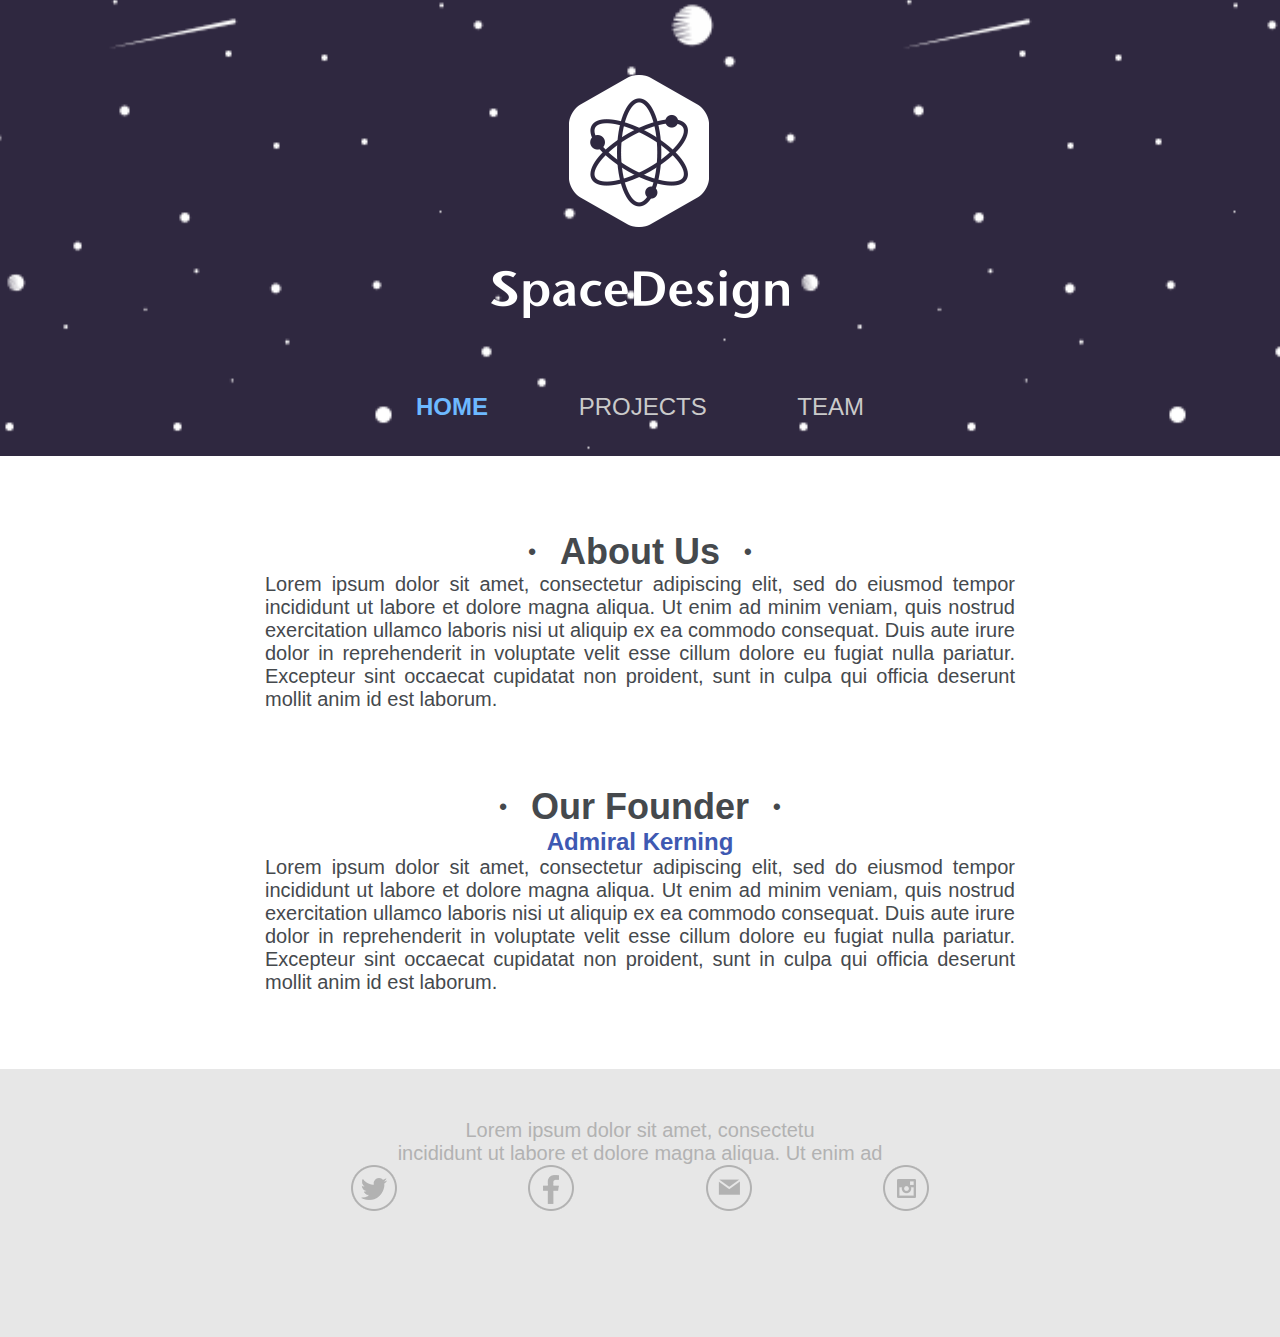
<file: index.html>
<!doctype html>
<html lang="en-US">
  <head>
    <title>SpaceDesign</title>
    <meta charset="UTF-8" />
    <link rel="stylesheet" href="style.css" >
     <style>
    </style>
  </head>
  <body>
    <header>
      <h1>
        <a href="index.html">SpaceDesign</a>
      </h1>
      <nav>
        <ul>
          <li><a class="selected" href="index.html">HOME</a></li>
          <li><a href="projects.html">PROJECTS</a></li>
          <li><a href="team.html">TEAM</a></li>
        </ul>
      </nav>
    </header>
    <main>
      <div class="column">
        <article>
          <h2>About Us</h2>
          <p>Lorem ipsum dolor sit amet, consectetur adipiscing elit, sed do eiusmod tempor incididunt ut labore et dolore magna aliqua. Ut enim ad minim veniam, quis nostrud exercitation ullamco laboris nisi ut aliquip ex ea commodo consequat. Duis aute irure dolor in reprehenderit in voluptate velit esse cillum dolore eu fugiat nulla pariatur. Excepteur sint occaecat cupidatat non proident, sunt in culpa qui officia deserunt mollit anim id est laborum.
          </p>
        </article>
          <article>
            <h2>Our Founder</h2>
            <h3>Admiral Kerning</h3>
            <p>Lorem ipsum dolor sit amet, consectetur adipiscing elit, sed do eiusmod tempor incididunt ut labore et dolore magna aliqua. Ut enim ad minim veniam, quis nostrud exercitation ullamco laboris nisi ut aliquip ex ea commodo consequat. Duis aute irure dolor in reprehenderit in voluptate velit esse cillum dolore eu fugiat nulla pariatur. Excepteur sint occaecat cupidatat non proident, sunt in culpa qui officia deserunt mollit anim id est laborum.
            </p>
          </article>
      </div>
    </main>
    <footer>
      <p>Lorem ipsum dolor sit amet, consectetu <br>
        incididunt ut labore et dolore magna aliqua. Ut enim ad</p>
      <nav>
        <ul>
          <li><a></a></li>
          <li><a class="facebook"></a></li>
          <li><a class="email"></a></li>
          <li><a class="instagram"></a></li>
        </ul>
      </nav>
    </footer>
  </body>
</html>
</file>
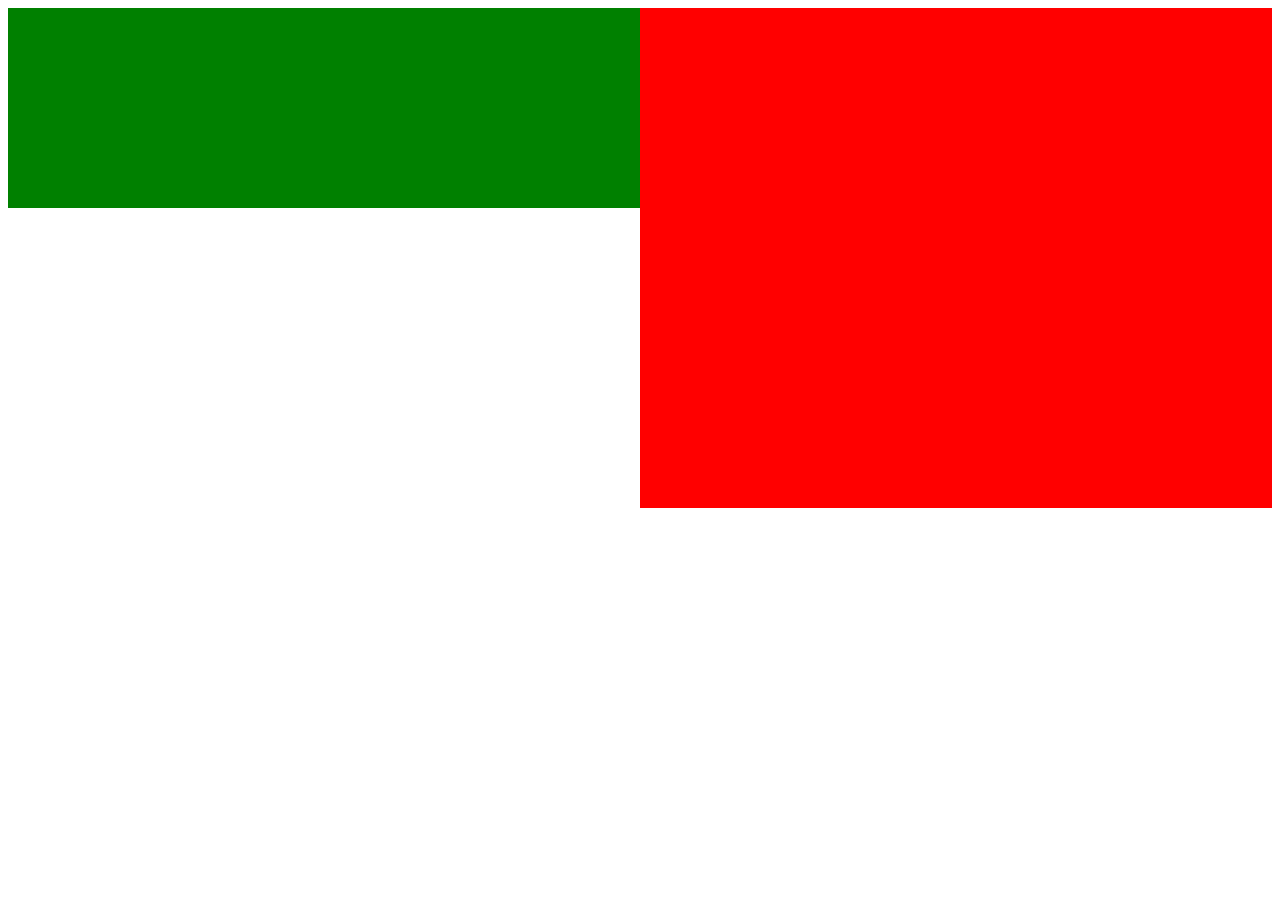
<file: main.html>
<!doctype html>
<html lang="en-US">
  <head>
    <title>Liquid Layout</title>
    <meta charset="UTF-8" />
  </head>
  <style>

  main {
    min-width: 600px;
    max-width: 1400px;
  }
##content,
#sidebar {
  padding: 20px 30px;
}

#content {
  float: left;
  width: 50%;
  box-sizing: border-box;
  background: green;
  height: 200px;
}

#sidebar {
  overflow: hidden;
  background: red;
  height: 500px;
}
  </style>

  <body>
    <main>
      <div id="content">
        <!-- placeholder content -->
      </div>

      <div id="sidebar">
        <!-- placeholder content -->
      </div>
    </main>
  </body>
</html>
</file>
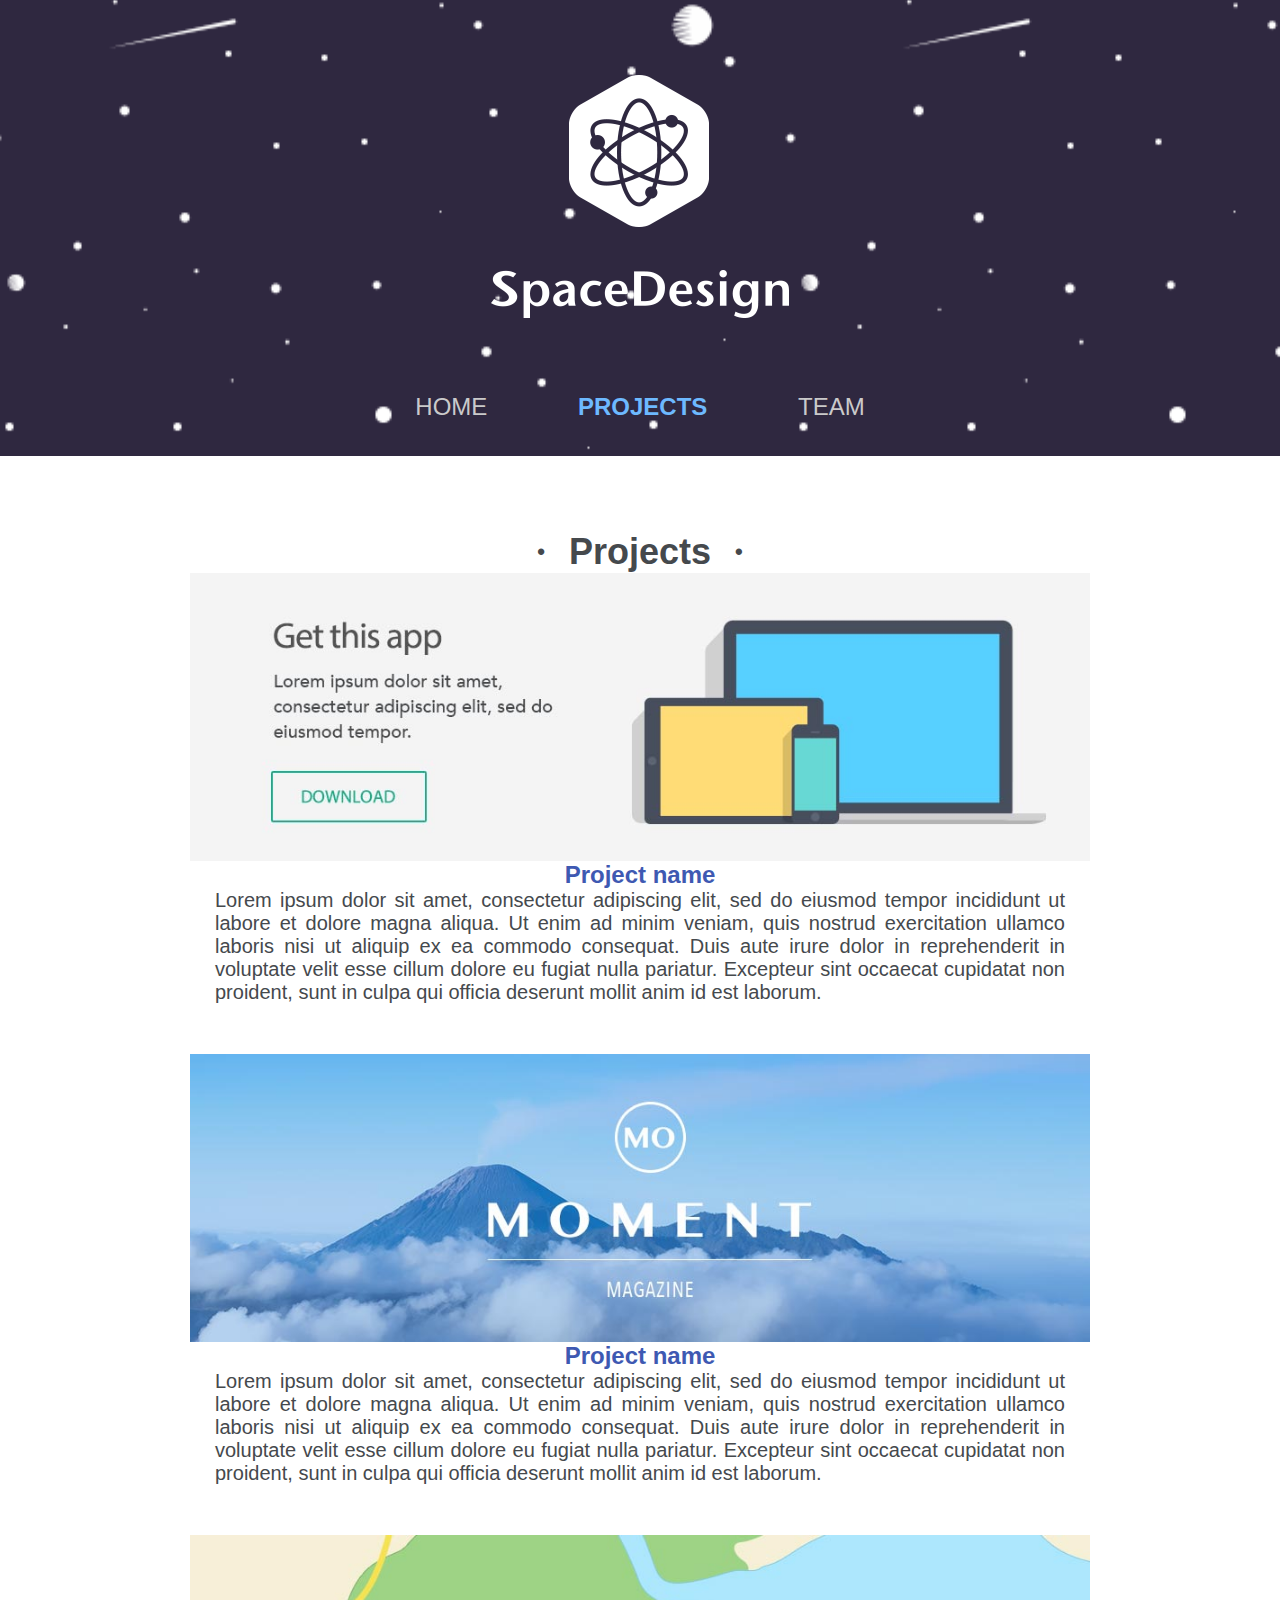
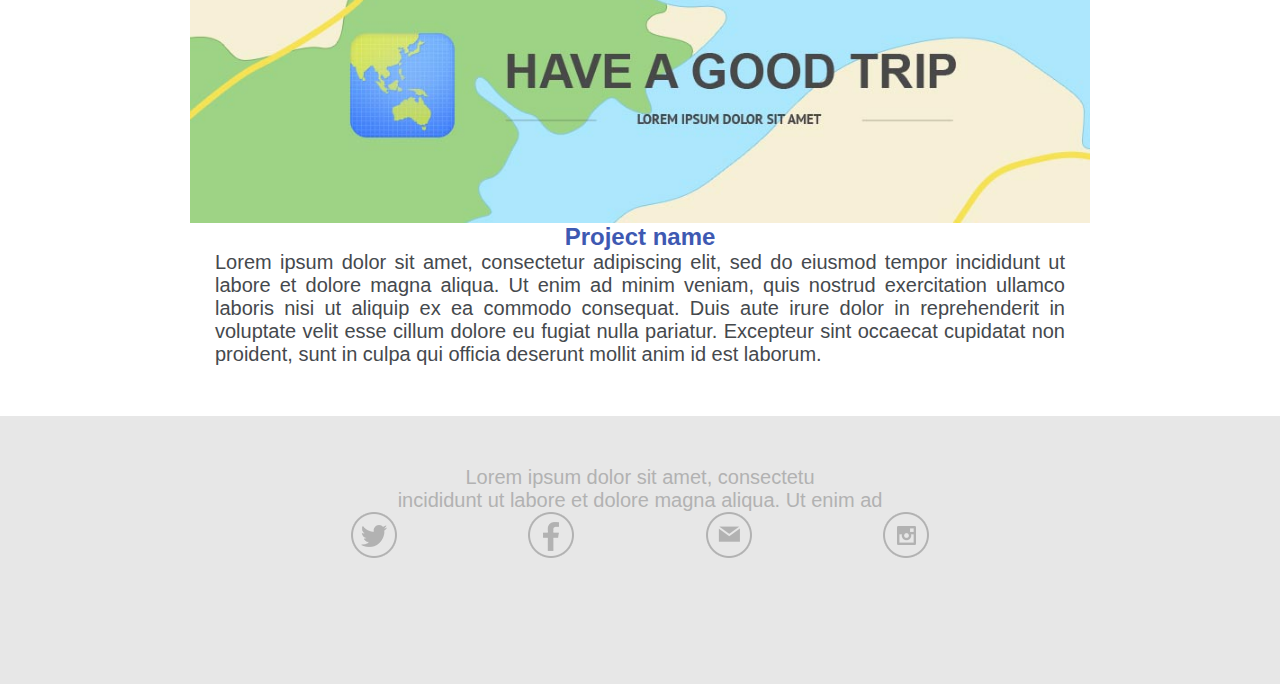
<file: projects.html>
<!doctype html>
<html lang="en-US">
  <head>
    <title>SpaceDesign</title>
    <meta charset="UTF-8" />
    <link rel="stylesheet" href="style.css" >
     <style>
    </style>
  </head>
  <body>
    <header>
      <h1>
        <a href="index.html">SpaceDesign</a>
      </h1>
      <nav>
        <ul>
          <li><a href="index.html">HOME</a></li>
          <li><a class="selected" href="projects.html">PROJECTS</a></li>
          <li><a href="team.html">TEAM</a></li>
        </ul>
      </nav>
    </header>
    <main>
      <div id="projects" class="column">
          <h2>Projects</h2>
          <article >
            <img src="images/img_project_app.jpg" alt="Get this app">
            <h3>Project name</h3>
            <p>Lorem ipsum dolor sit amet, consectetur adipiscing elit, sed do eiusmod tempor incididunt ut labore et dolore magna aliqua. Ut enim ad minim veniam, quis nostrud exercitation ullamco laboris nisi ut aliquip ex ea commodo consequat. Duis aute irure dolor in reprehenderit in voluptate velit esse cillum dolore eu fugiat nulla pariatur. Excepteur sint occaecat cupidatat non proident, sunt in culpa qui officia deserunt mollit anim id est laborum.
            </p>
          </article>
          <article>
            <img src="images/img_project_moment.jpg" alt="Get this app">
            <h3>Project name</h3>
            <p>Lorem ipsum dolor sit amet, consectetur adipiscing elit, sed do eiusmod tempor incididunt ut labore et dolore magna aliqua. Ut enim ad minim veniam, quis nostrud exercitation ullamco laboris nisi ut aliquip ex ea commodo consequat. Duis aute irure dolor in reprehenderit in voluptate velit esse cillum dolore eu fugiat nulla pariatur. Excepteur sint occaecat cupidatat non proident, sunt in culpa qui officia deserunt mollit anim id est laborum.
            </p>
          </article>
          <article>
            <img src="images/img_project_map.jpg" alt="Get this app">
            <h3>Project name</h3>
            <p>Lorem ipsum dolor sit amet, consectetur adipiscing elit, sed do eiusmod tempor incididunt ut labore et dolore magna aliqua. Ut enim ad minim veniam, quis nostrud exercitation ullamco laboris nisi ut aliquip ex ea commodo consequat. Duis aute irure dolor in reprehenderit in voluptate velit esse cillum dolore eu fugiat nulla pariatur. Excepteur sint occaecat cupidatat non proident, sunt in culpa qui officia deserunt mollit anim id est laborum.
            </p>
          </article>
      </div>
    </main>
    <footer>
      <p>Lorem ipsum dolor sit amet, consectetu <br>
        incididunt ut labore et dolore magna aliqua. Ut enim ad</p>
      <nav>
        <ul>
          <li><a></a></li>
          <li><a class="facebook"></a></li>
          <li><a class="email"></a></li>
          <li><a class="instagram"></a></li>
        </ul>
      </nav>
    </footer>
  </body>
</html>
</file>
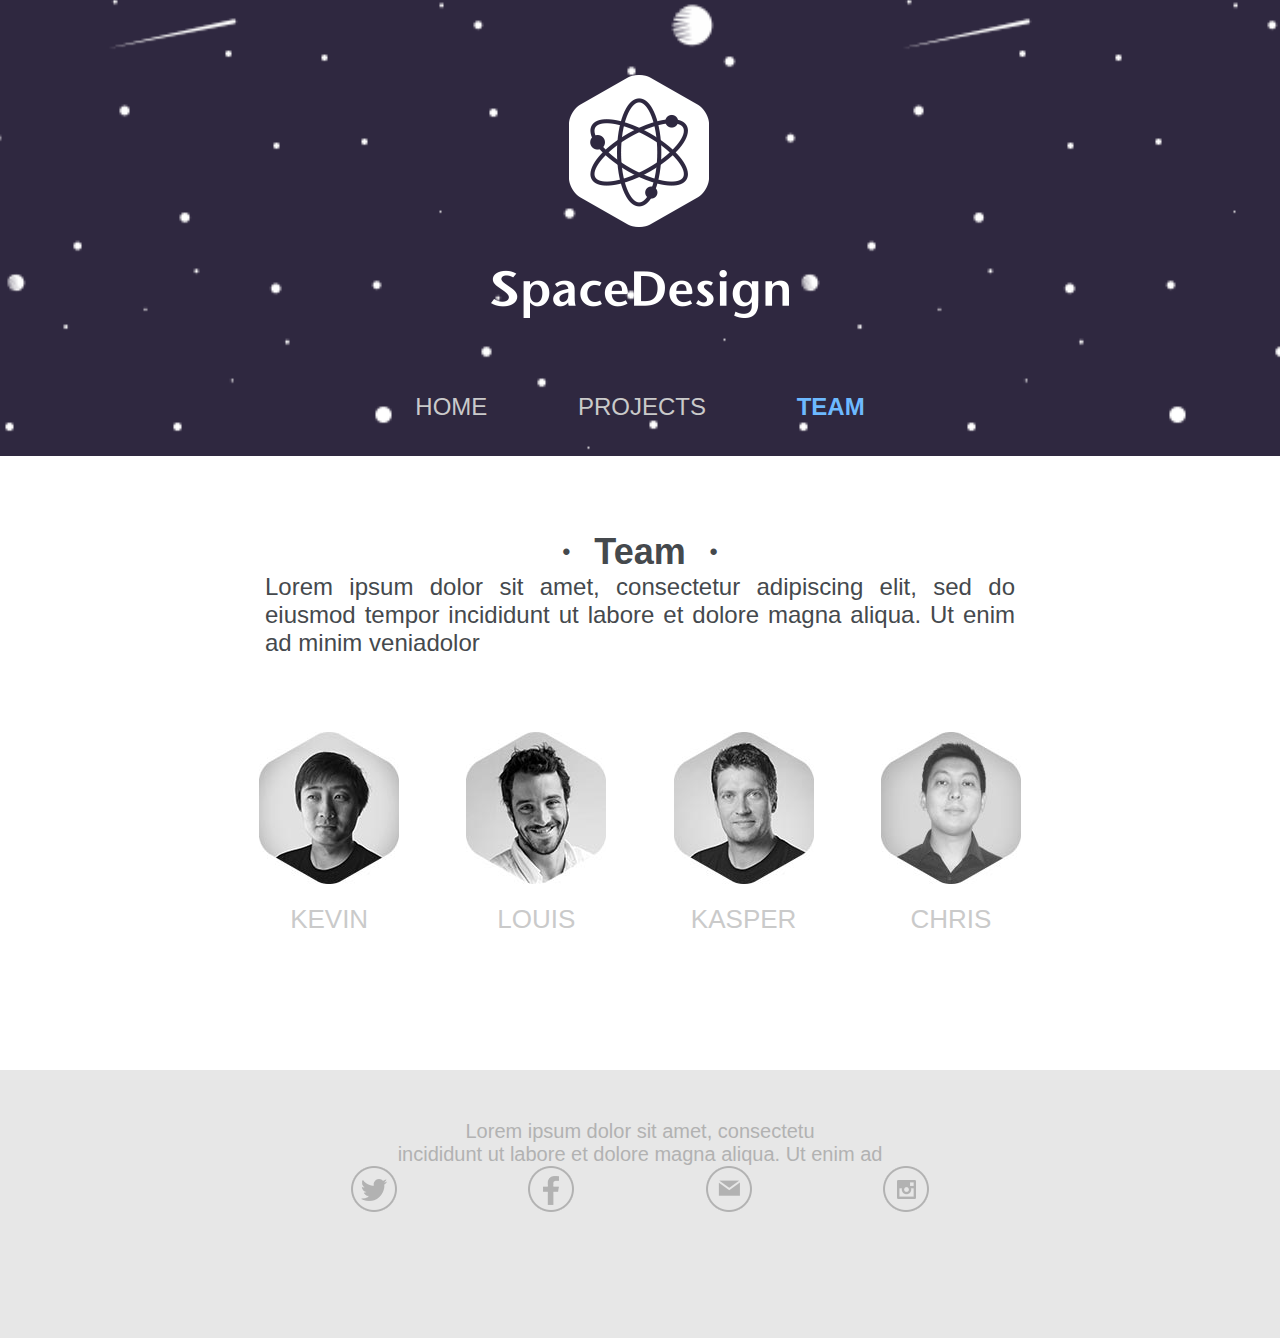
<file: team.html>
<!doctype html>
<html lang="en-US">
  <head>
    <title>SpaceDesign</title>
    <meta charset="UTF-8" />
    <link rel="stylesheet" href="style.css" >
     <style>
    </style>
  </head>
  <body>
    <header>
      <h1>
        <a href="index.html">SpaceDesign</a>
      </h1>
      <nav>
        <ul>
          <li><a href="index.html">HOME</a></li>
          <li><a href="projects.html">PROJECTS</a></li>
          <li><a class="selected" href="team.html">TEAM</a></li>
        </ul>
      </nav>
    </header>

    <main>
      <div id="team" class="column">
        <article>
          <h2>Team</h2>
          <p>Lorem ipsum dolor sit amet, consectetur adipiscing elit, sed do eiusmod tempor incididunt ut labore et dolore magna aliqua. Ut enim ad minim veniadolor  </p>
        </article>

        <nav>
          <li>
            <a href="#">
              <img src="images/img_kevin.jpg" />Kevin
            </a>
          </li>
            <li>
              <a href="#">
                <img src="images/img_louis.jpg" />Louis
              </a>
            </li>
            <li>
              <a href="#">
                <img src="images/img_kasper.jpg" />Kasper
              </a>
            </li>
            <li>
              <a href="#">
                <img src="images/img_chris.jpg" />Chris
              </a>
            </li>
          </ul>
        </nav>
      </div>
    </main>
    <footer>
      <p>Lorem ipsum dolor sit amet, consectetu <br>
        incididunt ut labore et dolore magna aliqua. Ut enim ad</p>
      <nav>
        <ul>
          <li><a></a></li>
          <li><a class="facebook"></a></li>
          <li><a class="email"></a></li>
          <li><a class="instagram"></a></li>
        </ul>
      </nav>
    </footer>
  </body>
</html>
</file>
<file: style.css>
@import url("whitespace-reset.css");

body {
  padding-top: 75px;
  font: normal 20px "Avenir", Helvitica, arial, sans-serif;
  text-align: justify;
  color:  #45494d;
  text-decoration: none;
  background: #2f2840 url("images/bg_body.gif") 50% 0 repeat;
}
a {
  text-decoration: none;
}

.column {
  max-width: 1000px;
  margin: 0 auto;
}
nav {
  font-size: 24px;
  text-transform: uppercase;
  padding-bottom: 35px;
}
nav li {
  display: inline;
  padding: 0 42px;
}

nav a {
  color: #cacaca;
}

main {
  background: white;
  padding: 75px 0 0 0;
}

h1 {
  margin: 0 0 75px 0;
}
h1 a {
  display: inline-block;
  width: 298px;
  height: 243px;
  /* get rid of text for big screen */
  text-indent: -9999px;
  margin: 0 auto ;
  background: transparent url("images/logo.png") 0 0 no-repeat;
}
article {
  padding: 0 125px 75px 125px;
}
h1 {
  margin: 0 0 75px 0;
}
h1, h2, h3, footer, nav {
  text-align: center;
}

h2 {
  color: #45494d;
  font-size: 36px;
  margin-top: 0;
  padding-top: 0;
}
h2:before,
h2:after {
  display: inline-block;   /* makes sure we can control them */
  padding: 0 24px;
  font-size: 22px;
  content: "\2022";
  vertical-align: 5px;
}
h3 {
  color: #3e59b2;
  font-size: 24px;
}
ul {
  list-style: none;
  margin-bottom: 0;
}

.selected {
  color: #6db9ff;
  font-weight: bold;
}

footer {
  color: #sb2b2b2;
  background-color: #e7e7e7;
  font-size: 20px;
  padding: 50px 0 84px 0 ;
  box-sizing: border-box;
}
footer p {
  color: #b2b2b2;
}

footer li {
  display: inline-block;
  padding: 0 62px;
}
footer nav {
  font-size: 26px;
}

footer ul a {
  background: transparent url("images/icons_social-media.png") 0 0 no-repeat;
  width: 46px;
  height: 46px;
  display:block;
  text-indent: -9999px;
}
footer ul a.facebook {
  background-position: 0 -46px;
}
footer ul a.email {
  background-position: 0 -92px;
}
footer ul a.instagram {
  background-position: 0 100%;
}

article img {
  width: 90%;
  display:block;
  margin: 0 auto;
}

#projects article {
  padding: 0 0 50px 0;
}
#projects p {
  padding: 0 75px 0 75px;
}
#team {
  padding-bottom: 100px;
  font-size: 24px;
}
#team li {
  display: inline-block;
  padding: 0 30px;
  color: #3e59b2;
}

#team li img {
 display: block;
 margin: 0 0 20px 0;
}
#team nav {
  font-size: 26px;
}

#team ul a {
  display:block;
  text-indent: -9999px;
  text-decoration: none;
}
.photo {
  box-sizing: border-box;
  width: 100%;
  text-align: center;
}

@media (max-width: 875px) {
    #team li {
      width: 48%;
      padding: 0 0 30px 0;
    }
    #team li img {
      margin: 0 auto;
    }
}

@media (max-width: 768px)   {
  body {
    padding-top: 45px;
  }
  header h1 a {
    width: 223px;
    height: 182px;
    margin-bottom: 30px;
    /* cover automatically adjusts to fit the dimensions */
    background-size: cover;
  }
  nav {
    padding-bottom: 20px;
  }
  .column {
    padding-top: 30px;
  }
  article {
    padding: 0 40px 50px 40px;
  }

  footer li {
    display: inline-block;
    padding: 0 32px;
  }
  footer {
    padding: 35px 0;
  }
}

@media (max-width: 480px)   {

  body {
    font-size: 16px;
    padding: 0;
  }
  main {
    padding: 35px 0 10px 0;
  }
  header h1 {
    float: left;
    font-size: 20px;
  }
  header h1 a {
    margin-top: 25px;
    width: auto;
    height: 40px;
    background-size: 90px auto;
    padding: 10px 0 0 55px;
    background-position: -18px 2px;
    text-indent: 0;
    color: #ffffff;
    font-size: 20px;
  }

  h2 {
  font-size:26px;
  }
 header nav {
    padding: 10px 10px 10px 0;
    text-align: right;
    font-size: 16px;
    padding: 5px 0;
  }
  header nav li {
    display:block;
    padding: 5px 0;
  }

  h2:before,
  h2:after {
    display: inline-block;   /* makes sure we can control them */
    padding: 0 12px;
    font-size: 16px;
    content: "\2022";
    vertical-align: 0;
  }

  footer p{
    font-size: 16px;

  }
  footer nav {
    font-size: 16px;
    padding: 0 5px;
  }
  footer li {

    padding: 0 15px;
  }
  #team {
    font-size: 16px;
    padding-bottom: 20px;
  }
}
/*

  header {
    display: inline;
    padding: 20px 15px;
  }
  header h1 a {
    width: auto;
    height: 40px;
  }
  article {
    padding: 0;
  }
  header h1 a {
    display: inline-block;
    width: 298px;
    height: 243px;
    background: transparent url("images/logo.png") 0 0 no-repeat;
}
*/
</file>
